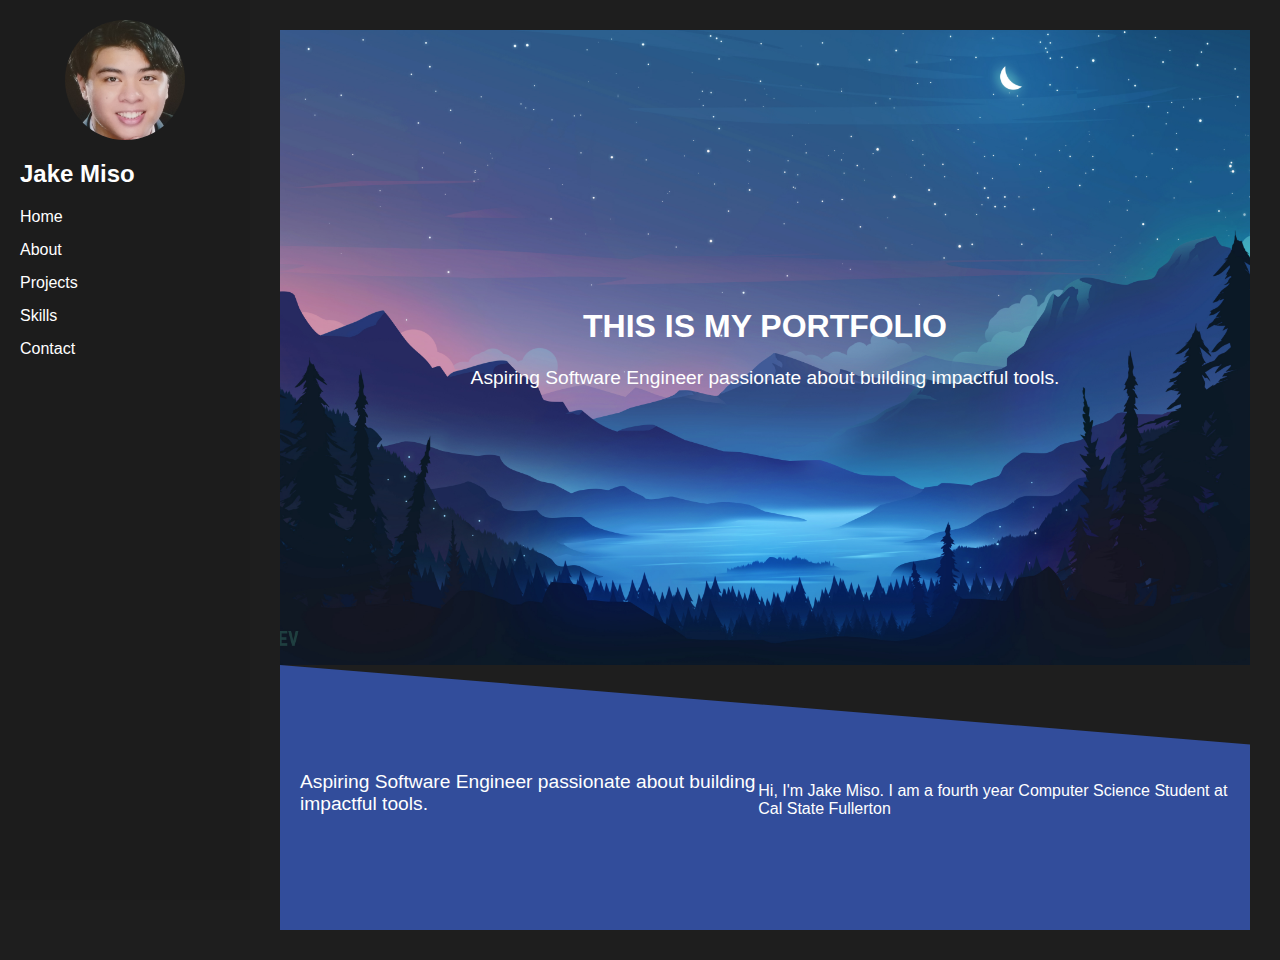
<file: docs/index.html>
<!DOCTYPE html>
<html lang="en">
<head>
  <meta charset="UTF-8">
  <meta name="viewport" content="width=device-width, initial-scale=1.0">
  <title>Home | Portfolio</title>
  <link rel="stylesheet" href="assets/css/style.css">
  <script src="assets/js/script.js" defer></script>
</head>
<body>
  <header class="mobile-header">
    <button id="menu-toggle">&#9776;</button>
  </header>

  <!-- Sidebar Start -->
  <aside class="sidebar" id="sidebar">
    <div class="profile-pic">
  <img src="assets/images/Self_Pic.jpg" alt="Me" />
</div>

    <h2>Jake Miso</h2>
    <nav class="nav">
      <ul>
        <li><a href="index.html">Home</a></li>
        <li><a href="about.html">About</a></li>
        <li><a href="projects.html">Projects</a></li>
        <li><a href="skills.html">Skills</a></li>
        <li><a href="contact.html">Contact</a></li>
      </ul>
    </nav>
  </aside>
  <!-- Sidebar End -->

<!-- Main content -->
  <main class="content">
  <section class="hero-diagonal">
    <!-- Background image in top half only -->
   <div class="image-background">
      <div class="hero-text">
        <h1>THIS IS MY PORTFOLIO</h1>
        <p class="tagline">Aspiring Software Engineer passionate about building impactful tools.</p>
      </div>
    </div>

    <!-- Blue diagonal overlay and text -->
    <div class="diagonal-content">

        <p class="tagline">Aspiring Software Engineer passionate about building impactful tools.</p>
        <p class="intro">Hi, I'm Jake Miso. I am a fourth year Computer Science Student at Cal State Fullerton</p>
      </div>
    </div>
  </section>
</main>
</body>
</html>
</file>
<file: docs/assets/css/style.css>
body {
  display: flex;
  margin: 0;
  padding: 0;
  font-family: sans-serif;
  background-color: #1e1e1e;
  color: white;
  height: 100%;
}

/* Ensures content does not get covered by side bar */
.content {
  margin-left: 250px;
  width: calc(100% - 250px);
  box-sizing: border-box;
  padding: 30px;
}



/*************(***** For smaller screens (phones, etc.) *****************/
@media (max-width: 999px) {
  body {
    flex-direction: column;
  }

  /*****to scroll on mobile*****/
  /*****NOT FUNCTIONAL YET *******/
  html, body {
    height: auto;             
    overflow-x: hidden;
    display: block;
  }

  .profile-pic img {
    width: 100px;
    height: 100px;
    object-fit: cover;
    border-radius: 50%;
    display: block;
    margin: 0 auto;
  }

   .sidebar {
    position: relative;
    width: 100%;
    height: auto;
    background-color: #1a1a1a;
    padding: 20px;
    color: white;
    z-index: 2;
  }

  .content {
    margin-left: 0;
    width: 100%;
    padding: 20px; 
    position: relative;
    z-index: 1;
  }

  .nav ul {
    padding: 0;
    text-align: center;
  }

  .nav ul li {
    display: block;
    margin-bottom: 10px;
  }


  .hero {
    background-size: cover;
    background-position: center;
    padding: 60px 20px;
    clip-path: polygon(0 0, 100% 0, 100% 75%, 0 100%);
  }

  .hero-inner {
    text-align: center;
    max-width: 90%;
    margin: auto;
  }

  .tagline,
  .intro-text {
    color: white;
  }
}

/******* SIDEBAR *****/
.sidebar {
  width: 250px;
  background-color: #1c1c1c;
  color: white;
  height: 100vh;
  position: fixed;
  padding: 20px;
  box-sizing: border-box;
}

.profile-pic {
  width: 120px;
  height: 120px;
  border-radius: 50%;
  overflow: hidden;
  margin: 0 auto 20px;
  display: flex;
  align-items: center;
  justify-content: center;
  background-color: #444; 
}

.profile-pic img {
  width: 100%;
  height: 100%;
  object-fit: cover;
  display: block;
}


.sidebar nav ul {
  list-style: none;
  padding: 0;
}

.sidebar nav ul li {
  margin: 15px 0;
}

.sidebar nav ul li a {
  color: white;
  text-decoration: none;
}

/****** HERO SECTION (TOP BACKGROUND IMAGE) *****/
.hero-diagonal {
  height: 100vh;
  position: relative;
  overflow: hidden;
  display: flex;
  flex-direction: column;
}

/* Top image area */
.image-background {
  flex: 3;
  background-image: url('../images/Home_Image.jpg');
  background-size: cover;
  background-position: center;
  position: relative; 
  display: flex;
  align-items: center;
  justify-content: center;
  padding: 40px 20px;
}

/* Bottom dark blue diagonal with about */
.diagonal-content {
  flex: 1;
  background-color: #324d9b;
  clip-path: polygon(0 0, 100% 30%, 100% 100%, 0 100%);
  color: white;
  display: flex;
  align-items: center;
  justify-content: center;
  padding: 40px 20px;
}

.hero-text {
  color: white;
  max-width: 800px;
  text-align: center;
}

.tagline {
  font-size: 1.2em;
  margin-top: 10px;
}

.intro {
  margin-top: 20px;
  font-size: 1em;
  color: white;
}

/* *****MOBILE HEADER TOGGLE ******/
.mobile-header {
  display: none;
  background: #1c1c1c;
  padding: 10px;
  color: white;
}

#menu-toggle {
  font-size: 24px;
  background: none;
  border: none;
  color: white;
}


/* *****ABOUT ME SECTION ***/
.about-section {
  max-width: 900px;
  margin: 0 auto;
}

.about-section h1 {
  font-size: 2.5em;
  margin-bottom: 10px;
  border-bottom: 2px solid #00bfff;
  display: inline-block;
}

.about-intro {
  font-size: 1.2em;
  color: #ccc;
  margin-bottom: 40px;
}

.about-column h2 {
  font-size: 1.5em;
  margin-bottom: 20px;
  border-left: 4px solid #00bfff;
  padding-left: 10px;
}

.experience-entry {
  margin-bottom: 30px;
}

.date {
  font-size: 0.9em;
  color: #bbbbbb;
}

.italic {
  font-style: italic;
  color: #cccccc;
}

ul {
  padding-left: 20px;
}

ul li {
  margin-bottom: 8px;
}

.resume-link {
  text-align: center;
  margin-top: 40px;
}

.resume-link a {
  display: inline-block;
  padding: 12px 24px;
  background-color: #00bfff;
  color: white;
  text-decoration: none;
  font-weight: bold;
  border-radius: 6px;
  transition: background-color 0.3s ease;
}

.resume-link a:hover {
  background-color: #009ad6;
}



/*****CONTACT SECTION ***/
.contact-page {
  max-width: 1000px;
  margin: 0 auto;
  padding: 20px;
}

.contact-page h1 {
  font-size: 2.2em;
  margin-bottom: 20px;
  border-bottom: 2px solid #00bfff;
  display: inline-block;
}

/* Grid for contact layout */
.contact-grid {
  display: flex;
  flex-wrap: wrap;
  gap: 40px;
  justify-content: space-between;
  align-items: flex-start;
}

.contact-info, .contact-form {
  flex: 1;
  min-width: 300px;
}

/* Contact form styling */
.contact-form form {
  display: flex;
  flex-direction: column;
  gap: 15px;
}

.contact-form label {
  font-weight: bold;
  margin-top: 10px;
}

.contact-form input,
.contact-form textarea {
  padding: 10px;
  background-color: #2a2a2a;
  border: 1px solid #444;
  color: white;
  border-radius: 4px;
  width: 100%;
  box-sizing: border-box;
}

.contact-form button {
  padding: 12px;
  background-color: #00bfff;
  color: white;
  border: none;
  border-radius: 4px;
  cursor: pointer;
  font-weight: bold;
  transition: background-color 0.3s;
}

.contact-form button:hover {
  background-color: #009ad6;
}

.contact-info a {
  color: #00bfff;
  text-decoration: none;
}

.contact-info a:hover {
  text-decoration: underline;
}

/************** Projects Page *********/
.projects-section {
  max-width: 900px;
  width: 100%;
}

.projects-section h1 {
  font-size: 2em;
  margin-bottom: 15px;
  border-bottom: 3px solid #3498db;
  padding-bottom: 10px;
  display: inline-block;
}

.project-description {
  font-size: 1.1em;
  margin-bottom: 30px;
  line-height: 1.6;
  max-width: 800px;
}

.project-gallery {
  display: flex;
  flex-wrap: wrap;
  gap: 20px;
  justify-content: flex-start;
}

.project-gallery img {
  max-width: 100%;
  width: 300px;
  border-radius: 8px;
  border: 1px solid #555;
  transition: transform 0.3s ease;
}

.project-gallery img:hover {
  transform: scale(1.03);
}

/***********SKILLS PART ****/
.page-section {
  margin-left: 250px;
  padding: 60px 40px;
  min-height: 100vh;
  background-color: #1e1e1e;
  color: #fff;
}

.section-title {
  font-size: 28px;
  font-weight: bold;
  margin-bottom: 20px;
  color: #ffffff;
  border-bottom: 3px solid #3b82f6;
  display: inline-block;
  padding-bottom: 5px;
}


.skills-grid {
  display: flex;
  flex-wrap: wrap;
  gap: 40px;
  justify-content: center;
  margin-top: 30px;
}

.skills-column {
  flex: 1 1 300px;
  max-width: 500px;
}

.skills-column h2 {
  border-bottom: 2px solid #3498db;
  padding-bottom: 5px;
  margin-bottom: 10px;
}
</file>
